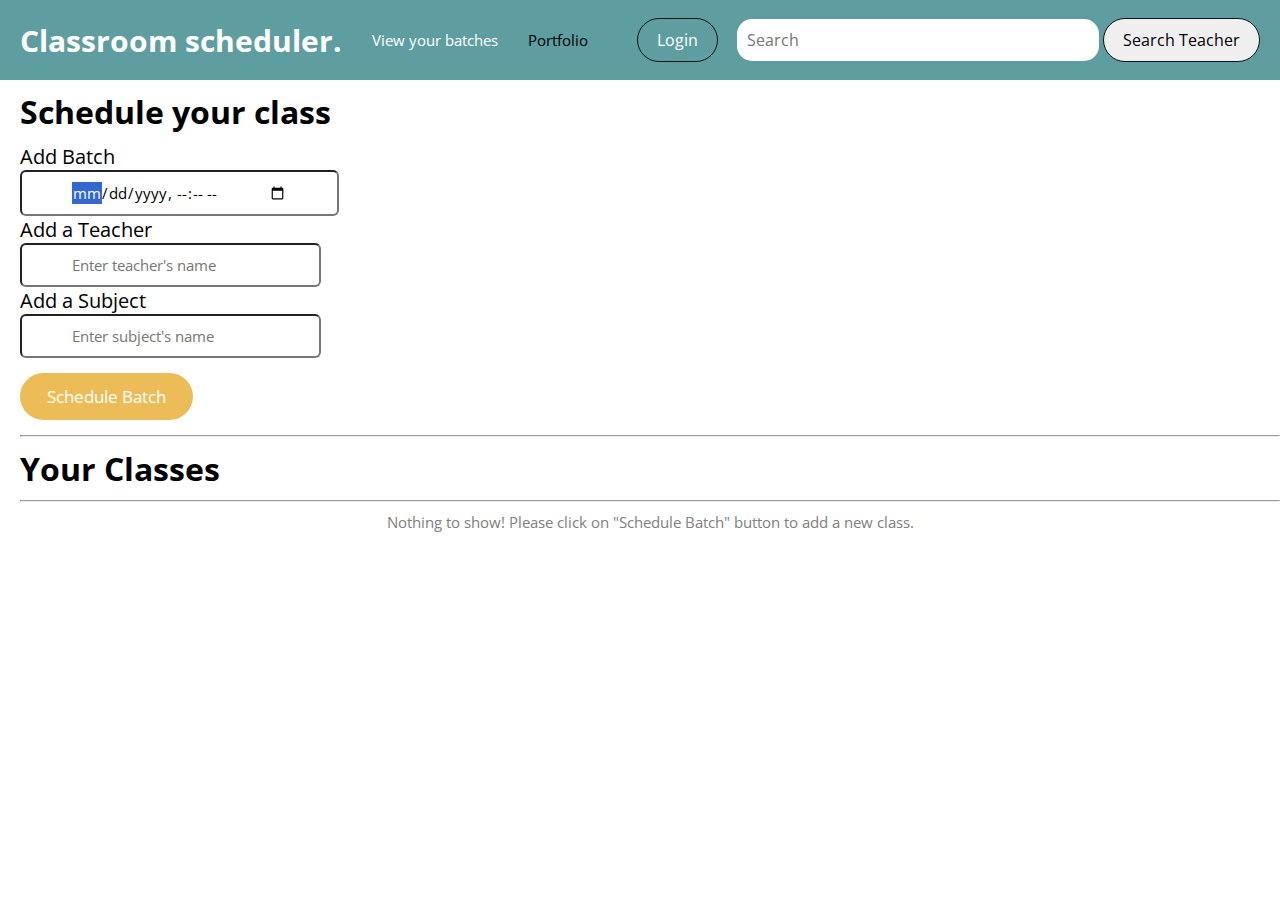
<file: Classrom scheduler/index.html>
<!DOCTYPE html>
<html lang="en">
  <head>
    <meta charset="UTF-8" />
    <meta name="viewport" content="width=device-width, initial-scale=1.0" />
    <meta http-equiv="X-UA-Compatible" content="IE=edge">
    <link rel="preconnect" href="https://fonts.gstatic.com">
    <link href="https://fonts.googleapis.com/css2?family=Roboto:ital,wght@0,400;1,300&display=swap" rel="stylesheet">
    <link rel="stylesheet" href="style.css" />
    <title>Classroom Scheduler</title>
  </head>

  <body>
    <nav class="navbar">
      <div class="left">
      <div id="logo"><h1>Classroom scheduler.</h1></div>
      <div>
      <ul>
        <li><a href="#">View your batches</a></li>
      </ul>
    </div>
      <div>
      <ul>
        <li><a href="/portfolio/index.html" target="_blank" id="port">Portfolio</a></li>
      </ul>
    </div>
    </div>
      <div class="searchBox">
        <a href="/Login page/index.html">Login</a>
        <input type="search" name="searchBar" placeholder="Search" id="searchTxt" />
        <button class="btn">Search Teacher</button>
    </div>
    </nav>
    <div class="wrapper">
      <h1 class="heading">Schedule your class</h1>
      <div class="classes">
      <label for="addingNote" class="addingNote">Add Batch</label> <br />
      <input type="datetime-local" name="textarea" id="title" cols="100" rows="6" placeholder="Enter batch timing" required autofocus></input>
      <br />

      <label for="addingNote" class="addingNote">Add a Teacher</label> <br />
      <input name="textarea" id="note-text" cols="100" rows="6" placeholder="Enter teacher's name" required></input>
      <br />

      <label for="addingNote" class="addingSub">Add a Subject</label> <br />
      <input name="textareaa" id="sub-text" cols="100" rows="6" placeholder="Enter subject's name" required></input>
      <br />
      </div>

      <button class="note-btn">Schedule Batch</button>
      <!-- <button type="reset" class="note-btn">Reset</button> -->
      
      <hr class="margin-top hr"/>
      <h1 class="class">Your Classes</h1>
      <hr class="hr"/>
      <div class="showNotes" id="notes"></div>
    </div>
    <script src="script.js"></script>
  </body>
</html>
</file>
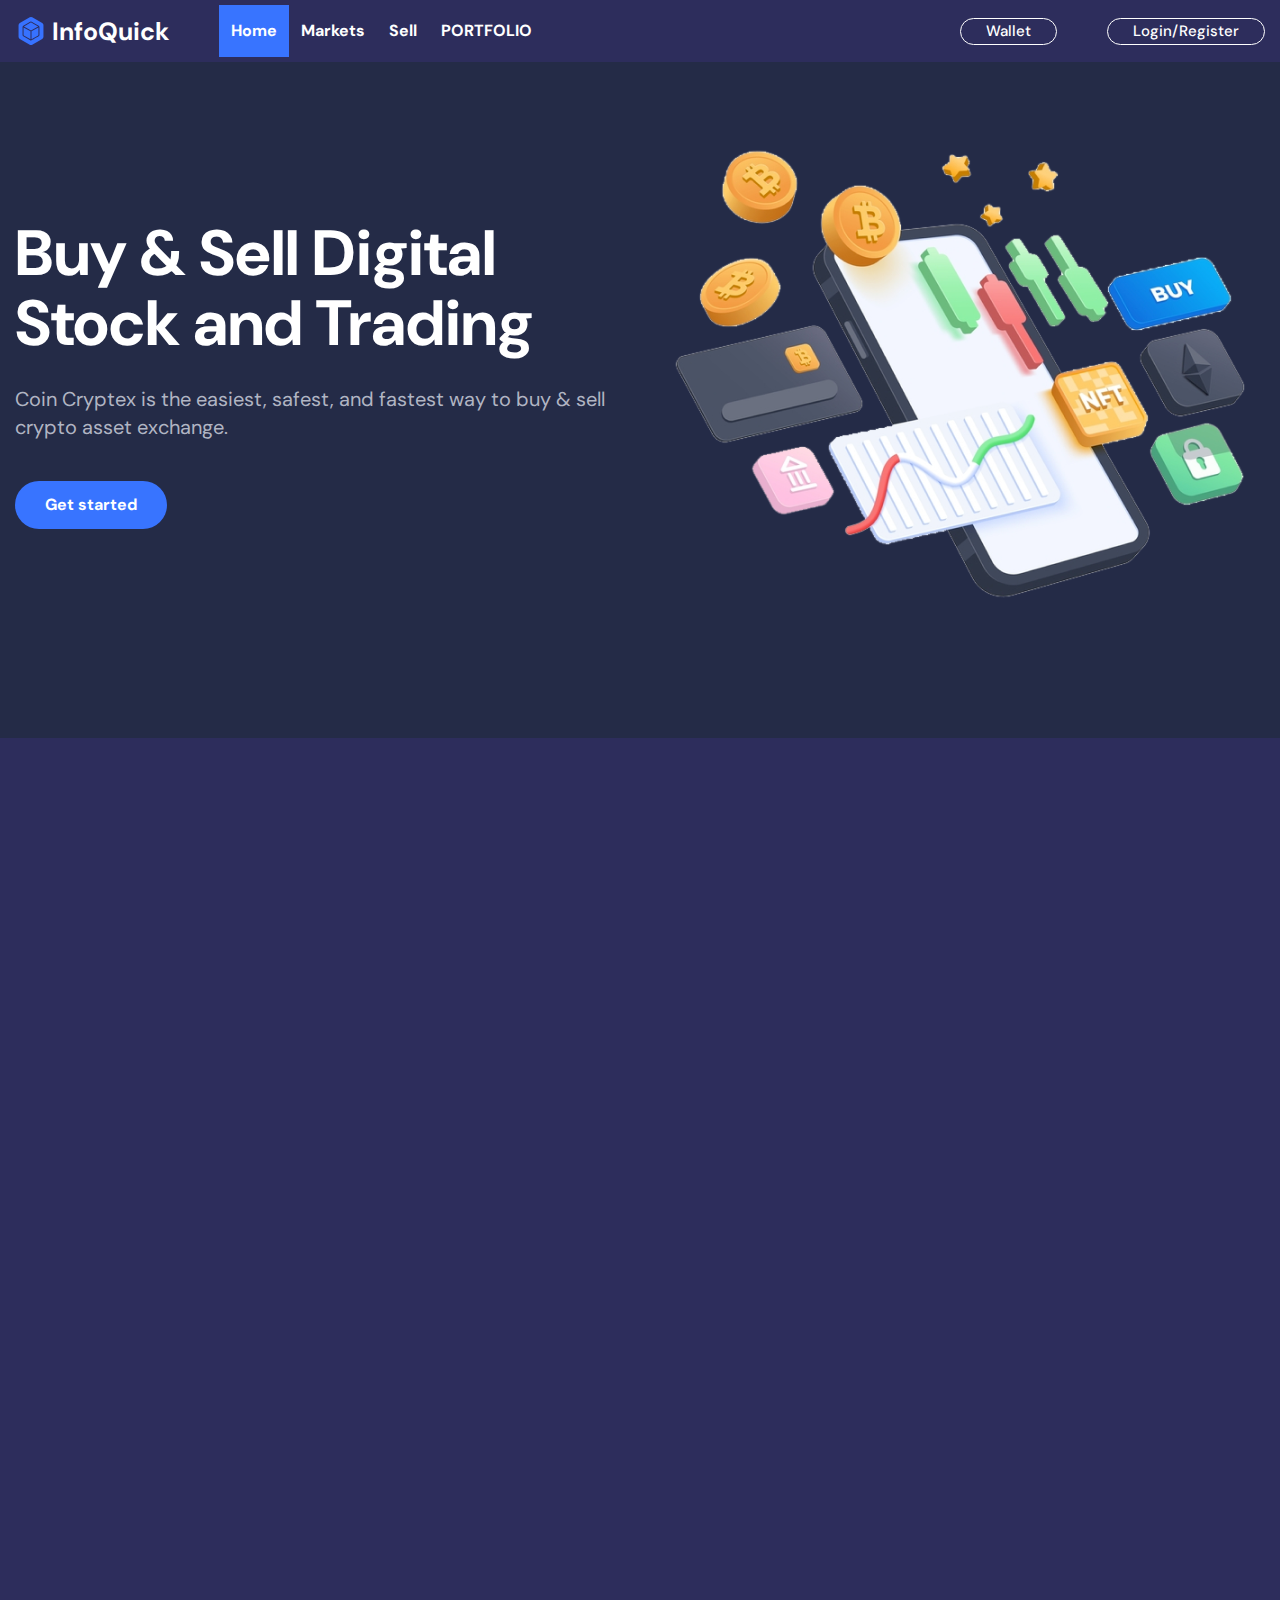
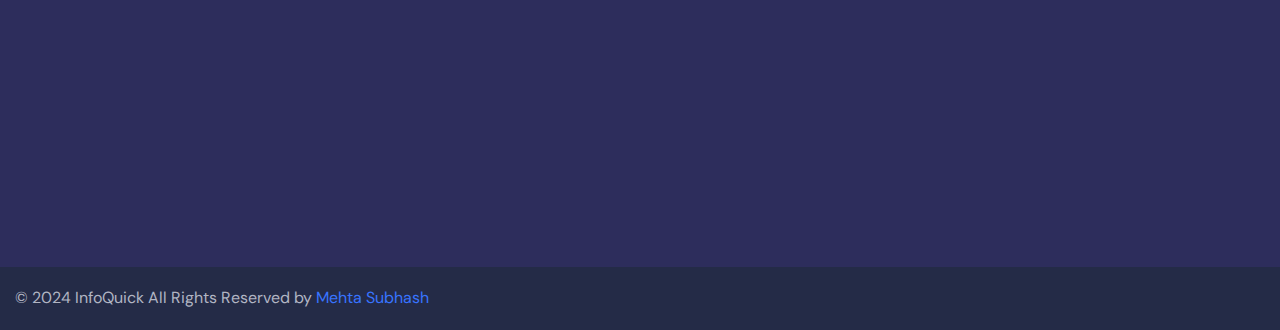
<file: cryptex-master/index.html>
<!DOCTYPE html>
<html lang="en">

<head>
  <meta charset="UTF-8">
  <meta http-equiv="X-UA-Compatible" content="IE=edge">
  <meta name="viewport" content="width=device-width, initial-scale=1.0">
  <title>InfoQuick - Trading webpage</title>

  <!-- 
    - favicon
  -->
  <link rel="shortcut icon" href="#" type="image/svg+xml">

  <!-- 
    - custom css link
  -->
  <link rel="stylesheet" href="./assets/css/style.css">

  <!-- 
    - google font link
  -->
  <link rel="preconnect" href="https://fonts.googleapis.com">
  <link rel="preconnect" href="https://fonts.gstatic.com" crossorigin>
  <link href="https://fonts.googleapis.com/css2?family=DM+Sans:wght@400;500;700&display=swap" rel="stylesheet">
</head>

<body>

  <!-- 
    - #HEADER
  -->

  <header class="header" data-header>
    <div class="container">

      <a href="#logo" class="logo">
        <img src="./assets/images/logo.svg" width="32" height="32" alt="InfoQuick logo">
        InfoQuick
      </a>

      <nav class="navbar" data-navbar>
        <ul class="navbar-list">

          <li class="navbar-item">
            <a href="#home" class="navbar-link active" data-nav-link>Home</a>
          </li>

          <li class="navbar-item">
            <a href="#markets" class="navbar-link" data-nav-link>Markets</a>
          </li>

          <li class="navbar-item">
            <a href="#sell" class="navbar-link" data-nav-link>Sell</a>
          </li>
          <li class="navbar-item">
            <a href="/portfolio/portfolio.html" target="_blank" class="navbar-link" data-nav-link>PORTFOLIO</a>
          </li>

        </ul>
      </nav>

      <button class="nav-toggle-btn" aria-label="Toggle menu"x data-nav-toggler>
        <span class="line line-1"></span>
        <span class="line line-2"></span>
        <span class="line line-3"></span>
      </button>

      <a href="#wallet" class="btn btn-outline">Wallet</a>
      <a href="#login" class="btn btn-outline">Login/Register</a>

    </div>
  </header>


  <main>
    <article>

      <!-- 
        - #HERO
      -->

      <section class="section hero" aria-label="hero" data-section>
        <div class="container">

          <div class="hero-content">

            <h1 class="h1 hero-title">Buy & Sell Digital Stock and Trading</h1>

            <p class="hero-text">
              Coin Cryptex is the easiest, safest, and fastest way to buy & sell crypto asset exchange.
            </p>

            <a href="#Get started now" class="btn btn-primary">Get started</a>

          </div>

          <figure class="hero-banner">
            <img src="./assets/images/hero-banner.png" width="570" height="448" alt="hero banner" class="w-100">
          </figure>

        </div>
      </section>

      <!-- 
        - #MARKET
      -->

      <section class="section market" aria-label="market update" data-section>
        <div class="container">

          <div class="title-wrapper">
            <h2 class="h2 section-title">Market Update</h2>

            <a href="#" class="btn-link">See All Coins</a>
          </div>

          <div class="market-tab">

            <ul class="tab-nav">

              <li>
                <button class="tab-btn active">View All</button>
              </li>

              <li>
                <button class="tab-btn">Energy</button>
              </li>


            </ul>

            <table class="market-table">

              <thead class="table-head">

                <tr class="table-row table-title">

                  <th class="table-heading"></th>

                  <th class="table-heading" scope="col">#</th>

                  <th class="table-heading" scope="col">Name</th>

                  <th class="table-heading" scope="col">Last Price</th>

                  <th class="table-heading" scope="col">24h %</th>

                  <th class="table-heading" scope="col">Market Cap</th>

                  <th class="table-heading" scope="col">Last 7 Days</th>

                  <th class="table-heading" scope="col">Trade Now</th>

                  <th class="table-heading"></th>

                </tr>

              </thead>

              <tbody class="table-body">

                <tr class="table-row">

                  <td class="table-data">
                    <button class="add-to-fav" aria-label="Add to favourite" data-add-to-fav>
                      <ion-icon name="star-outline" aria-hidden="true" class="icon-outline"></ion-icon>
                      <ion-icon name="star" aria-hidden="true" class="icon-fill"></ion-icon>
                    </button>
                  </td>

                  <th class="table-data rank" scope="row">1</th>

                  <td class="table-data">
                    <div class="wrapper">
                      <img src="./assets/images/coin-1.svg" width="20" height="20" alt="Bitcoin logo" class="img">

                      <h3>
                        <a href="#" class="coin-name">Bitcoin <span class="span">BTC</span></a>
                      </h3>
                    </div>
                  </td>

                  <td class="table-data last-price">₹56,623.54</td>

                  <td class="table-data last-update green">+1.45%</td>

                  <td class="table-data market-cap">₹880,423,640,582</td>

                  <td class="table-data">
                    <img src="./assets/images/chart-1.svg" width="100" height="40" alt="profit chart" class="chart">
                  </td>

                  <td class="table-data">
                    <button class="btn btn-outline">Trade</button>
                  </td>

                </tr>

                <tr class="table-row">

                  <td class="table-data">
                    <button class="add-to-fav" aria-label="Add to favourite" data-add-to-fav>
                      <ion-icon name="star-outline" aria-hidden="true" class="icon-outline"></ion-icon>
                      <ion-icon name="star" aria-hidden="true" class="icon-fill"></ion-icon>
                    </button>
                  </td>

                  <th class="table-data rank" scope="row">2</th>

                  <td class="table-data">
                    <div class="wrapper">
                      <img src="./assets/images/coin-2.svg" width="20" height="20" alt="Ethereum logo" class="img">

                      <h3>
                        <a href="#" class="coin-name">Ethereum <span class="span">ETH</span></a>
                      </h3>
                    </div>
                  </td>

                  <td class="table-data last-price">₹56,623.54</td>

                  <td class="table-data last-update red">-5.12%</td>

                  <td class="table-data market-cap">₹880,423,640,582</td>

                  <td class="table-data">
                    <img src="./assets/images/chart-2.svg" width="100" height="40" alt="loss chart" class="chart">
                  </td>

                  <td class="table-data">
                    <button class="btn btn-outline">Trade</button>
                  </td>

                </tr>

                <tr class="table-row">

                  <td class="table-data">
                    <button class="add-to-fav" aria-label="Add to favourite" data-add-to-fav>
                      <ion-icon name="star-outline" aria-hidden="true" class="icon-outline"></ion-icon>
                      <ion-icon name="star" aria-hidden="true" class="icon-fill"></ion-icon>
                    </button>
                  </td>

                  <th class="table-data rank" scope="row">3</th>

                  <td class="table-data">
                    <div class="wrapper">
                      <img src="./assets/images/coin-3.svg" width="20" height="20" alt="Tether logo" class="img">

                      <h3>
                        <a href="#" class="coin-name">Tether <span class="span">USDT/USD</span></a>
                      </h3>
                    </div>
                  </td>

                  <td class="table-data last-price">₹56,623.54</td>

                  <td class="table-data last-update green">+1.45%</td>

                  <td class="table-data market-cap">₹880,423,640,582</td>

                  <td class="table-data">
                    <img src="./assets/images/chart-1.svg" width="100" height="40" alt="profit chart" class="chart">
                  </td>

                  <td class="table-data">
                    <button class="btn btn-outline">Trade</button>
                  </td>

                </tr>

                <tr class="table-row">

                  <td class="table-data">
                    <button class="add-to-fav" aria-label="Add to favourite" data-add-to-fav>
                      <ion-icon name="star-outline" aria-hidden="true" class="icon-outline"></ion-icon>
                      <ion-icon name="star" aria-hidden="true" class="icon-fill"></ion-icon>
                    </button>
                  </td>

                  <th class="table-data rank" scope="row">4</th>

                  <td class="table-data">
                    <div class="wrapper">
                      <img src="./assets/images/coin-4.svg" width="20" height="20" alt="BNB logo" class="img">

                      <h3>
                        <a href="#" class="coin-name">BNB <span class="span">BNB/USD</span></a>
                      </h3>
                    </div>
                  </td>

                  <td class="table-data last-price">₹56,623.54</td>

                  <td class="table-data last-update red">-3.75%%</td>

                  <td class="table-data market-cap">₹880,423,640,582</td>

                  <td class="table-data">
                    <img src="./assets/images/chart-2.svg" width="100" height="40" alt="loss chart" class="chart">
                  </td>

                  <td class="table-data">
                    <button class="btn btn-outline">Trade</button>
                  </td>

                </tr>

              </tbody>

            </table>

          </div>

        </div>
      </section>

  <!-- 
    - #FOOTER
  -->

  <footer class="footer">

    <div class="footer-top" data-section>
      <div class="container">

        <div class="footer-brand">

          <a href="#" class="logo">
            <img src="./assets/images/logo.svg" width="50" height="50" alt="Cryptex logo">
            InfoQuick
          </a>

          <h2 class="footer-title">Let's talk! 🤙</h2>

          <a href="tel:+91 7322986294" class="footer-contact-link">+91 7322986294</a>
          

          <a href="mailto:hello.kumarmehta172@gmail.com" class="footer-contact-link">kumarmehta172@gmail.com <i class="fa-solid fa-phone"></i>
          </a>

        </div>


        <ul class="footer-list">

          <li>
            <p class="footer-list-title">Support</p>
          </li>

          <li>
            <a href="#Help center" class="footer-link">Help Center</a>
          </li>

          <li>
            <a href="#Feedback" class="footer-link">User Feedback</a>
          </li>

          <li>
            <a href="#Rules" class="footer-link">Trading Rules</a>
          </li>

        </ul>

        <ul class="footer-list">

          <li>
            <p class="footer-list-title">About Us</p>
          </li>

          <li>
            <a href="#Bitcoin" class="footer-link">About Bitcoin</a>
          </li>

          <li>
            <a href="#History" class="footer-link">Trade History</a>
          </li>

        </ul>

      </div>
    </div>

    <div class="footer-bottom">
      <div class="container">

        <p class="copyright">
          &copy; 2024 InfoQuick All Rights Reserved by <a href="#" class="copyright-link">Mehta Subhash</a>
        </p>

       
      </div>
    </div>

  </footer>

  <!-- 
    - custom js link
  -->
  <script src="./assets/js/script.js" defer></script>

  <!-- 
    - ionicon link
  -->
  <!-- <script type="module" src="https://unpkg.com/ionicons@5.5.2/dist/ionicons/ionicons.esm.js"></script>
  <script nomodule src="https://unpkg.com/ionicons@5.5.2/dist/ionicons/ionicons.js"></script> -->

</body>

</html>
</file>
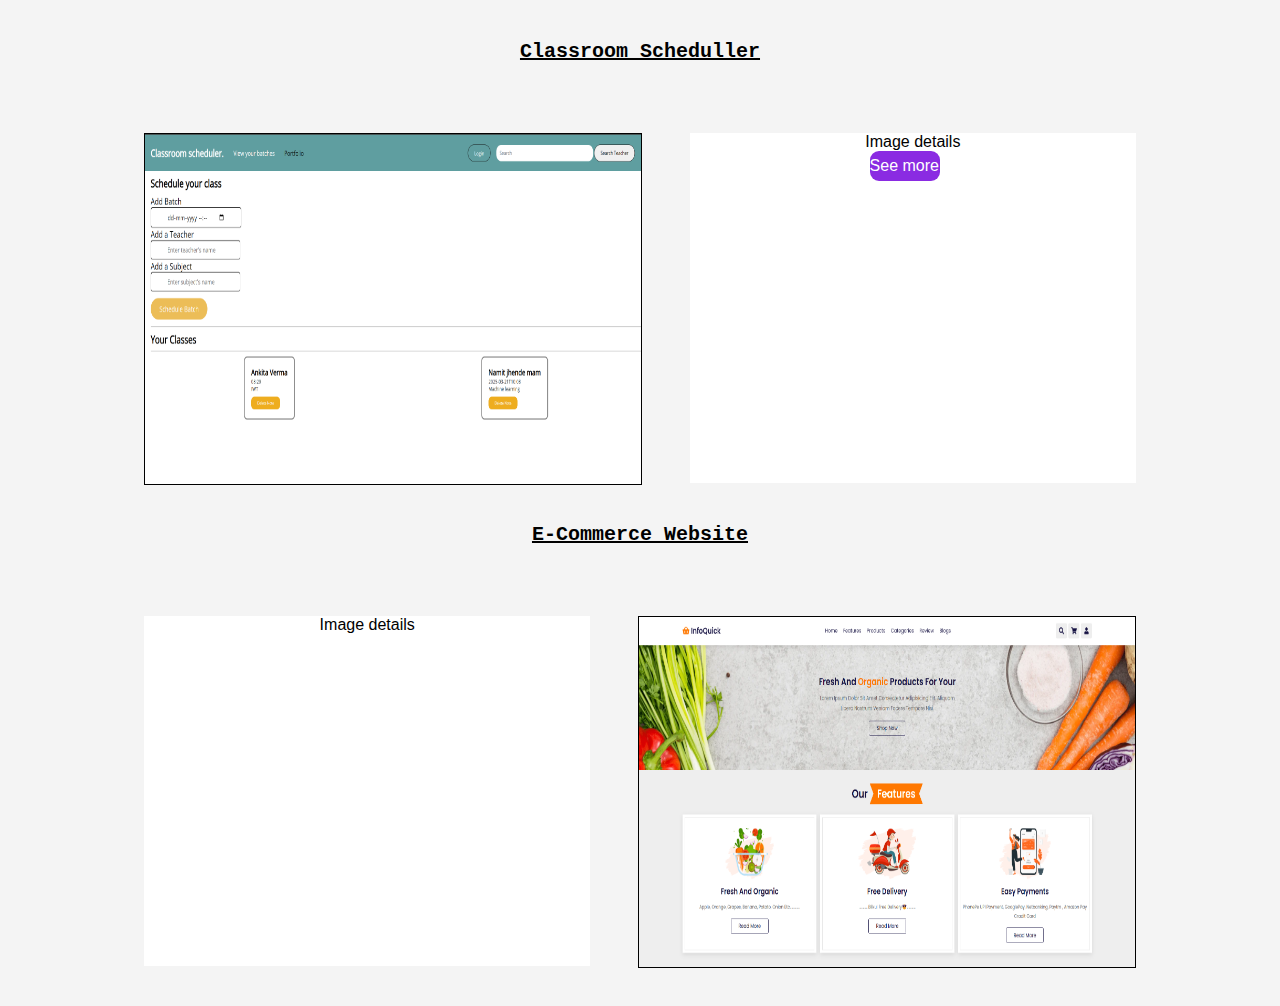
<file: Section/Project.html>
<!DOCTYPE html>
<html lang="en">
<head>
    <meta charset="UTF-8">
    <meta name="viewport" content="width=device-width, initial-scale=1.0">
    <title>Project Layout</title>
    <link rel="stylesheet" href="project.css">
</head>
<body>
    <div class="container">
        <div class="title">Classroom Scheduller</div>
        <div class="project">
            <div class="image">
                <img src="/Image/image.png" alt="Classroom Scheduller">
            </div>
            <div class="details">Image details
                <a href="#">See more</a>
            </div>
        </div>
        
        <div class="title">E-Commerce Website</div>
        <div class="project">
            <div class="details">Image details</div>
            <div class="image">
                <img src="/Image/image copy.png" alt="">
            </div>
        </div>
    </div>
</body>
</html>
</file>
<file: Classrom scheduler/style.css>
@import url('https://fonts.googleapis.com/css2?family=Open+Sans&display=swap');

*, *::after, *::before {
    padding: 0;
    margin: 0;
    box-sizing: border-box;
    font-family: 'Open Sans', sans-serif;
}

.navbar {
    background-color:cadetblue;
    height: 80px;
    display: flex;
    align-items: center;
    color: white;
    justify-content: space-between;
}

.left {
    display: flex;
    align-items: center;
    justify-content: flex-start;
    padding-left: 20px;
    font-size: 15px;
}

.logo {
    font-size: 50px;
}

ul li {
    padding-left: 30px;
    list-style: none;
}

ul li a {
    text-decoration: none;
    color: white;
}

#port{
    color: black;
    
}
#port:hover{
    color:white;
    transition: all 2s;
    font-size: 20px;
    /* border: 1px solid black; */
    /* background-color: white; */
}

ul li a:hover {
    padding-bottom: 5px;
    border-bottom: 2px solid white;
}

.searchBox {
    padding-right: 20px;
    border-radius: 20px;
}

#searchTxt {
    border: none;
    padding:10px;
    padding-right: 150px;
    border-radius: 15px;
    font-size: medium;
    /* font-family: 'Courier New', Courier, monospace; */
    /* border-radius: 9px; */
}

.btn {
    border: 1px solid #111;
    padding: 10px 19px;
    border-radius: 25px;
    font-size: medium;
    /* border-radius: 9px; */
}

.btn:hover {
    background-color: #111;
    color: white;
    transition: all 1s;
}

input:focus {
    outline: none;
    /* border-radius: 20px; */
}

.wrapper {
    margin-left: 20px;
    /* font-size: 20px; */
}

/* #title{
    border-radius: 6px;
    padding: 10px 50px;
} */

.heading {
    padding: 10px 0;
}

.note-btn {
    background-color: rgb(236, 189, 87);
    border: none;
    padding: 12px 27px;
    border-radius: 25px;
    margin: 15px 0;
    color: white;
    font-size: 17px;
}

.note-btn:hover {
    background-color: rgb(238, 173, 31);
}

.class {
    padding: 10px 0;
}

.showNotes {
    display: flex;
    flex-wrap: wrap;
    justify-content: space-around;
    align-items: center;
}

.card {
    margin: 10px;
    border: 3px solid gray;
    border-radius: 10px;
    padding: 20px;
}

.deleteBtn {
    background-color: rgb(238, 173, 31);
    border: none;
    border-radius: 10px;
    padding: 8px 19px;
    margin-top: 10px;
    color: white;
}

.deleteBtn:hover {
    background-color: rgb(204, 142, 9);
}

.wrapper input {
    padding: 3px 15px;
}

.classes input{
    border-radius: 6px;
    padding: 10px 50px;
    font-size: 15px;
}

.classes label{
    font-size: 20px;
}

.searchBox a{
    text-decoration: none;
    color: white;
    background-color:cadetblue;
    margin-right: 15px;
    border: 1px solid #111;
    padding: 10px 19px;
    border-radius: 25px;
    font-size: medium;
}
.searchBox a:hover{
    font-size: 12.5px;
    background-color: rgb(88, 202, 206);
    transition: 2s;
}
</file>
<file: cryptex-master/assets/css/style.css>
:root {

  /**
   * colors
   */
  
  --cadet-blue-crayola: hsl(227, 13%, 73%);
  --maximum-yellow-red: hsl(41, 95%, 61%);
  --medium-sea-green: hsl(142, 43%, 54%);
  --blue-crayola_10: hsla(222, 100%, 61%, 0.05);
  --smocky-black_30: hsla(248, 19%, 16%, 0.3);
  --eerie-black-1: hsl(240, 34%, 27%);
  --eerie-black-2: hsl(228, 33%, 21%);
  --raisin-black: hsl(225, 15%, 16%);
  --blue-crayola: hsl(222, 100%, 61%);
  --roman-silver: hsl(223, 10%, 52%);
  --presian-red: hsl(0, 64%, 52%);
  --gunmetal_50: hsla(230, 16%, 22%, 0.5);
  --gainsboro: hsl(0, 0%, 85%);
  --cultured: hsl(0, 0%, 93%);
  --white_50: hsla(0, 0%, 100%, 0.5);
  --white_30: hsla(0, 0%, 100%, 0.3);
  --white_10: hsla(0, 0%, 100%, 0.1);
  --black_10: hsla(0, 0%, 0%, 0.1);
  --white: hsl(0, 0%, 100%);

  /**
   * gradient color
   */

  --gradient: linear-gradient(90deg, var(--white_10) 0px 77%, var(--white_50) 92%, transparent);

  /**
   * typography
   */

  --ff-dm-sans: 'DM Sans', sans-serif;

  --fs-1: 3.2rem;
  --fs-2: 3rem;
  --fs-3: 2.4rem;
  --fs-4: 2rem;
  --fs-5: 1.8rem;
  --fs-6: 1.5rem;
  --fs-7: 1.4rem;
  --fs-8: 1.2rem;

  --fw-500: 500;
  --fw-700: 700;

  /**
   * spacing
   */

  --section-padding: 100px;

  /**
   * shadow
   */

  --shadow-1: 0px 4px 8px var(--black_10);
  --shadow-2: 0px 30px 10px -20px var(--smocky-black_30);
  --shadow-3: 0px 15px 10px -20px var(--smocky-black_30);

  /**
   * radius
   */

  --radius-12: 12px;
  --radius-24: 24px;

  /**
   * transition
   */

  --transition-1: 0.25s ease;
  --transition-2: 0.5s ease;
  --transition-3: 1s ease;
  --cubic-out: cubic-bezier(0.33, 0.85, 0.4, 0.96);

}

/*-----------------------------------*\
  #RESET
\*-----------------------------------*/

*,
*::before,
*::after {
  margin: 0;
  padding: 0;
  box-sizing: border-box;
}

li { list-style: none; }

a {
  text-decoration: none;
  color: inherit;
}

a,
img,
svg,
data,
span,
button,
ion-icon { display: block; }

img { height: auto; }

button {
  background: none;
  border: none;
  font: inherit;
  cursor: pointer;
}

ion-icon { pointer-events: none; }

address { font-style: normal; }

table { border-collapse: collapse; }

html {
  font-family: var(--ff-dm-sans);
  font-size: 10px;
  scroll-behavior: smooth;
}

body {
  background-color: var(--eerie-black-2);
  color: var(--cadet-blue-crayola);
  font-size: 1.6rem;
  line-height: 1.4;
}

body.active { overflow: hidden; }

::-webkit-scrollbar { width: 10px; }

::-webkit-scrollbar-track { background-color: hsl(220, 4%, 5%); }

::-webkit-scrollbar-thumb { background-color: hsl(220, 5%, 20%); }

::-webkit-scrollbar-thumb:hover { background-color: hsl(220, 5%, 30%); }

:focus-visible { outline-offset: 4px; }

/*-----------------------------------*\
  #REUSED STYLE
\*-----------------------------------*/

.container { padding-inline: 15px; }

.btn {
  color: var(--white);
  border-radius: 50px;
}

.btn-outline {
  font-size: var(--fs-6);
  font-weight: var(--fw-500);
  border: 1px solid var(--white);
  padding: 2px 25px;
  transition: var(--transition-1);
}

.btn-outline:is(:hover, :focus) {
  background-color: var(--blue-crayola);
  border-color: var(--blue-crayola);
}

.btn-primary {
  position: relative;
  background-color: var(--blue-crayola);
  max-width: max-content;
  font-weight: var(--fw-700);
  padding: 13px 30px;
  overflow: hidden;
  z-index: 1;
}

.btn-primary::after {
  content: "";
  position: absolute;
  top: 0;
  left: 0;
  bottom: 0;
  right: -50px;
  background-image: var(--gradient);
  transform: translateX(-100%);
  opacity: 0;
  z-index: -1;
  transition: var(--transition-2);
}

.btn-primary:is(:hover, :focus)::after {
  transform: translateX(0);
  opacity: 1;
}

.section { padding-block: var(--section-padding); }

[data-section] > * {
  transform: translateY(50px);
  opacity: 0;
  transition: var(--transition-3);
}

[data-section].active > * {
  opacity: 1;
  transform: translateY(0);
}

.h1,
.h2,
.h3 {
  color: var(--white);
  line-height: 1.1;
}

.h1 { font-size: var(--fs-1); }

.h2 { font-size: var(--fs-2); }

.h3 { font-size: var(--fs-3); }

.w-100 { width: 100%; }

.badge {
  color: var(--white);
  font-size: var(--fs-8);
  font-weight: var(--fw-700);
  padding: 4px 8px;
  border-radius: 50px;
}

.badge.red { background-color: var(--presian-red); }

.badge.green { background-color: var(--medium-sea-green); }

.last-update.red { color: var(--presian-red); }

.last-update.green { color: var(--medium-sea-green); }

.section-text {
  font-size: var(--fs-5);
  margin-block: 15px 35px;
}

.section-list { margin-block-end: 35px; }

.section-item:not(:last-child) { margin-block-end: 25px; }

.section-item .title-wrapper {
  display: flex;
  align-items: center;
  gap: 10px;
  margin-block-end: 15px;
}

.section-item .title-wrapper ion-icon {
  flex-shrink: 0;
  color: var(--blue-crayola);
  font-size: 24px;
}

/*-----------------------------------*\
  #HEADER
\*-----------------------------------*/

.header {
  position: absolute;
  top: 0;
  left: 0;
  width: 100%;
  background-color: var(--eerie-black-1);
  padding-block: 15px;
  z-index: 4;
}

.header.active {
  position: fixed;
  top: -66px;
  background-color: var(--white);
  border-block-start: 1px solid var(--cultured);
  box-shadow: var(--shadow-1);
  animation: slideIn 0.25s var(--cubic-out) forwards;
}

@keyframes slideIn {

  0% {
    transform: translateY(0);
    background-color: var(--white);
  }

  100% {
    transform: translateY(100%);
    background-color: var(--eerie-black-2);
  }

}

.header > .container {
  display: flex;
  justify-content: space-between;
  align-items: center;
  gap: 10px;
}

.logo {
  color: var(--white);
  font-size: 2.5rem;
  font-weight: var(--fw-700);
  display: flex;
  align-items: center;
  gap: 5px;
}

.nav-toggle-btn .line {
  width: 26px;
  height: 3px;
  background-color: var(--white);
  transition: var(--transition-1);
}

.nav-toggle-btn .line:not(:last-child) { margin-block-end: 4px; }

.nav-toggle-btn {
  padding: 8px 5px;
  margin-inline-start: auto;
}

.nav-toggle-btn.active .line-1 { transform: rotate(45deg) translate(5px, 6px); }

.nav-toggle-btn.active .line-2 { opacity: 0; }

.nav-toggle-btn.active .line-3 { transform: rotate(-45deg) translate(4px, -5px); }

.navbar {
  position: absolute;
  top: 100%;
  left: 0;
  width: 100%;
  height: 100vh;
  background-color: var(--eerie-black-1);
  max-height: 0;
  overflow: hidden;
  visibility: hidden;
  transition: 0.25s var(--cubic-out);
}

.navbar.active {
  max-height: calc(100vh - 63px);
  visibility: visible;
  transition-duration: 0.5s;
}

.navbar-item:not(:last-child) { border-block-end: 1px solid var(--white_30); }

.navbar-link {
  color: var(--white);
  font-weight: var(--fw-700);
  padding: 12px 30px;
  transition: var(--transition-1);
}

.navbar-link:is(:hover, :focus, .active) { color: var(--blue-crayola); }

/*-----------------------------------*\
  #HERO
\*-----------------------------------*/

.hero { padding-block: 150px 140px; }

.hero-content { margin-block-end: 80px; }

.hero-text {
  font-size: var(--fs-5);
  margin-block: 25px 40px;
}

/*-----------------------------------*\
  #TREND
\*-----------------------------------*/

.trend {
  background-color: var(--eerie-black-1);
  padding-block-end: 0;
}

.trend-tab {
  background-color: var(--eerie-black-2);
  border: 1px solid var(--raisin-black);
  border-radius: var(--radius-24);
  padding: 20px;
  box-shadow: var(--shadow-2);
  margin-block-start: -160px;
}

.trend-tab .tab-nav {
  display: flex;
  flex-wrap: wrap;
  padding-block-end: 20px;
  margin-block-end: 20px;
  border-block-end: 1px solid var(--raisin-black);
}

.trend-tab .tab-btn {
  color: var(--white);
  font-size: var(--fs-7);
  font-weight: var(--fw-700);
  padding: 7px 15px;
  border-radius: 50px;
  transition: var(--transition-1);
}

.trend-tab .tab-btn.active { background-color: var(--blue-crayola); }

.trend-tab .tab-content {
  display: grid;
  gap: 20px;
}

.trend-card {
  padding: 20px;
  border-radius: var(--radius-12);
  transition: var(--transition-1);
}

.trend-card:is(:hover, .active) {
  background-color: var(--gunmetal_50);
  box-shadow: var(--shadow-3);
}

.trend-card .card-title-wrapper {
  display: flex;
  align-items: center;
  gap: 8px;
}

.trend-card .card-title {
  color: var(--white);
  font-size: var(--fs-7);
  font-weight: var(--fw-700);
  transition: var(--transition-1);
}

.trend-card .card-title:is(:hover, :focus) { color: var(--blue-crayola); }

.trend-card .card-title .span {
  color: var(--cadet-blue-crayola);
  display: inline-block;
  margin-inline-start: 5px;
}

.trend-card .card-value {
  color: var(--white);
  font-size: var(--fs-3);
  font-weight: var(--fw-700);
  margin-block: 10px;
}

.trend-card .card-analytics {
  display: flex;
  align-items: center;
  gap: 8px;
}

.trend-card .current-price { font-size: var(--fs-7); }

/*-----------------------------------*\
  #MARKET
\*-----------------------------------*/

.market {
  background-color: var(--eerie-black-1);
  color: var(--white);
}

.market .title-wrapper {
  display: flex;
  justify-content: space-between;
  align-items: center;
  gap: 20px;
  margin-block-end: 25px;
}

.market .btn-link {
  position: relative;
  min-width: max-content;
  font-weight: var(--fw-700);
  transition: var(--transition-1);
}

.market .btn-link:is(:hover, :focus) { color: var(--blue-crayola); }

.market .btn-link::after {
  content: "";
  position: absolute;
  bottom: 0;
  left: 0;
  width: 100%;
  height: 2px;
  background-color: var(--raisin-black);
  transition: var(--transition-1);
}

.market .btn-link:is(:hover, :focus)::after { background-color: var(--blue-crayola); }

.market-tab {
  overflow-x: auto;
  padding-block-end: 30px;
}

.market-tab::-webkit-scrollbar { height: 14px; }

.market-tab::-webkit-scrollbar-thumb {
  border: 2px solid hsl(220, 4%, 5%);
  border-width: 2px 10px;
}

.market-tab .tab-nav {
  display: flex;
  align-items: center;
  gap: 10px;
  padding-block-end: 40px;
}

.market-tab .tab-btn {
  min-width: max-content;
  color: var(--white);
  font-size: var(--fs-7);
  font-weight: var(--fw-700);
  padding: 7px 24px;
  border-radius: 50px;
}

.market-tab .tab-btn.active { background-color: var(--blue-crayola); }

.market-table { width: 100%; }

.table-heading,
.table-data { padding: 8px; }

.table-heading {
  font-size: var(--fs-5);
  text-align: left;
  white-space: nowrap;
}

.market-table .table-head { border-block-end: 2px solid var(--white); }

.table-row:not(.table-title) { height: 90px; }

.market-table .table-row {
  font-size: var(--fs-5);
  border-block-end: 1px solid var(--raisin-black);
  transition: var(--transition-1);
}

.market-table .table-body .table-row:is(:hover, :focus-within) {
  background-color: var(--blue-crayola_10);
}

.market-table .add-to-fav {
  color: var(--cadet-blue-crayola);
  font-size: 18px;
}

.market-table .add-to-fav.active .icon-outline,
.market-table .add-to-fav .icon-fill { display: none; }

.market-table .add-to-fav .icon-outline,
.market-table .add-to-fav.active .icon-fill { display: block; }

.market-table .add-to-fav.active ion-icon { color: var(--maximum-yellow-red); }

.market-table .wrapper {
  display: flex;
  align-items: center;
  gap: 8px;
  min-width: max-content;
}

.market-table .coin-name {
  font-size: var(--fs-5);
  display: flex;
  align-items: center;
  gap: 10px;
  transition: var(--transition-1);
}

.market-table .coin-name .span {
  color: var(--roman-silver);
  font-size: var(--fs-7);
}

.market-table .coin-name:is(:hover, :focus) { color: var(--blue-crayola); }

.market-table :is(.rank, .last-price, .market-cap) { font-weight: var(--fw-700); }

.market-table .btn-outline {
  border-width: 2px;
  padding-inline: 10px;
}

.market-table .table-row:is(:hover, :focus-within) .btn-outline {
  background-color: var(--blue-crayola);
  border-color: var(--blue-crayola);
}

/*-----------------------------------*\
  #FOOTER
\*-----------------------------------*/

.footer-top {
  background-color: var(--eerie-black-1);
  padding-block: 80px 50px;
}

.footer-top .container {
  display: grid;
  gap: 50px;
}

.footer .logo { font-size: 3rem; }

.footer-title {
  color: var(--white);
  font-size: var(--fs-3);
  margin-block: 25px 20px;
}

.footer-contact-link:not(:last-child) { margin-block-end: 12px; }

address.footer-contact-link { max-width: 30ch; }

.footer-list-title {
  color: var(--white);
  font-size: var(--fs-7);
  font-weight: var(--fw-700);
  text-transform: uppercase;
  letter-spacing: 1px;
}

.footer-list > li:not(:last-child) { margin-block-end: 10px; }

.footer-list > li:first-child { margin-block-end: 20px; }

.footer-link {
  color: var(--gainsboro);
  transition: var(--transition-1);
}

.footer-link:is(:hover, :focus) { color: var(--blue-crayola); }

.footer-bottom {
  background-color: var(--eerie-black-2);
  padding-block: 20px;
}

.copyright {
  text-align: center;
  margin-block-end: 20px;
}

.copyright-link {
  display: inline-block;
  color: var(--blue-crayola);
}

.social-list {
  display: flex;
  justify-content: center;
  gap: 20px;
}

.social-link {
  font-size: 18px;
  transition: var(--transition-1);
}

.social-link:is(:hover, :focus) { color: var(--blue-crayola); }

/*-----------------------------------*\
  #MEDIA QUERIES
\*-----------------------------------*/

/**
 * responsive for larger than 575px screen
 */

@media (min-width: 575px) {
  
  /**
   * CUSTOM PROPERTY
   */

  :root {

    /**
     * typography
     */

    --fs-1: 4rem;
    --fs-2: 3.4rem;

  }

  /**
   * REUSED STYLE
   */

  .container {
    max-width: 540px;
    width: 100%;
    margin-inline: auto;
  }

  /**
   * HERO
   */

  .hero-text { --fs-5: 2rem; }

}

/**
 * responsive for larger than 768px screen
 */

@media (min-width: 768px) {

  /**
   * CUSTOM PROPERTY
   */

  :root {

    /**
     * typography
     */

    --fs-1: 5rem;
    --fs-2: 4rem;

  }

  /**
   * REUSED STYLE
   */

  .container { max-width: 750px; }

  /**
   * HERO
   */

  .hero-banner {
    max-width: max-content;
    margin-inline: auto;
  }

  /**
   * TREND
   */

  .trend-tab .tab-content { grid-template-columns: 1fr 1fr; }

  /**
   * FOOTER
   */

  .footer-top .container { grid-template-columns: repeat(3, 1fr); }

  .footer-brand { grid-column: 1 / 3; }

  .footer-bottom .container {
    display: flex;
    justify-content: space-between;
    align-items: center;
  }

  .copyright { margin-block-end: 0; }

}

/**
 * responsive for larger than 992px screen
 */

@media (min-width: 992px) {

  /**
   * REUSED STYLE
   */

  .container { max-width: 960px; }

  

  /**
   * HEADER
   */

  .header { padding-block: 5px; }

  .header.active { top: -60px; }

  .header > .container { gap: 50px; }

  .nav-toggle-btn { display: none; }

  .navbar,
  .navbar.active {
    all: unset;
    margin-inline-end: auto;
  }

  .navbar-list {
    display: flex;
    align-items: center;
  }

  .navbar-item:not(:last-child) { border-block-end: none; }

  .navbar-link {
    font-size: var(--fs-7);
    padding: 15px 12px;
  }

  .navbar-link:is(:hover, :focus, .active) {
    background-color: var(--blue-crayola);
    margin: 0;
    color: var(--white);
  }

  /**
   * HERO
   */

  .hero .container {
    display: grid;
    grid-template-columns: 1fr 1fr;
    align-items: center;
    gap: 30px;
  }

  .hero-content { margin-block-end: 0; }

  /**
   * MARKET
   */

  .market-tab { padding-block-end: 0; }

  /**
   * ABOUT
   */

  .about .container {
    display: grid;
    grid-template-columns: 1fr 0.8fr;
    align-items: center;
    gap: 30px;
  }

  .about-banner { margin-block-end: 0; }

@media (min-width: 1200px) {

  /**
   * CUSTOM PROPERTY
   */

  :root {

    /**
     * typography
     */

    --fs-1: 6.4rem;
    --fs-2: 4.8rem;

  }

  /**
   * REUSED STYLE
   */

  .container { max-width: 1280px; }

  /**
   * HEADER
   */

  .header.active { top: -64px; }

  .navbar-link { font-size: unset; }

  /**
   * ABOUT, APP
   */

  :is(.about, .app) .container { gap: 60px; }

  /**
   * APP
   */

  .app-content { margin-block: 100px; }

  /**
   * FOOTER
   */

  .footer-top { padding-block: 100px 90px; }

  .footer-top .container { grid-template-columns: 1fr 0.5fr 0.5fr 0.5fr 0.5fr; }

  .footer-brand { grid-column: auto; }
}
</file>
<file: Section/project.css>
body {
    font-family: Arial, sans-serif;
    text-align: center;
    background-color: #f4f4f4;
    margin: 0;
    padding: 0;
}

.container {
    display: flex;
    flex-direction: column;
    align-items: center;
    margin: 20px;
}

.title {
    font-weight: bold;
    font-size: 20px;
    margin-top: 20px;
    font-family: 'Courier New', Courier, monospace;
    text-decoration: underline;
}

.project {
    display: flex;
    justify-content: space-between;
    width: 80%;
    height: 300px;
    margin: 70px 0;
    /* box-shadow: black; */
}

.details {
    text-align: center;
    height: 350px;
}

.details a{
    display: flex;
    color: white;
    text-decoration: none;
    align-items: center;
    margin: 0px 0px 0px 180px;
    width: 70px;
    height: 30px;
    border-radius: 9px;
    background-color: blueviolet;
}

.image {
    border: 1px solid black;
    /* border-radius: 15px; */
    width: 50%;
    height: 350px;
    background-color: #d1e7fd;
}
.image img{
    height: 100%;
    width: 100%;
}

.details {
    width: 45%;
    background-color: #ffffff;
}
</file>
